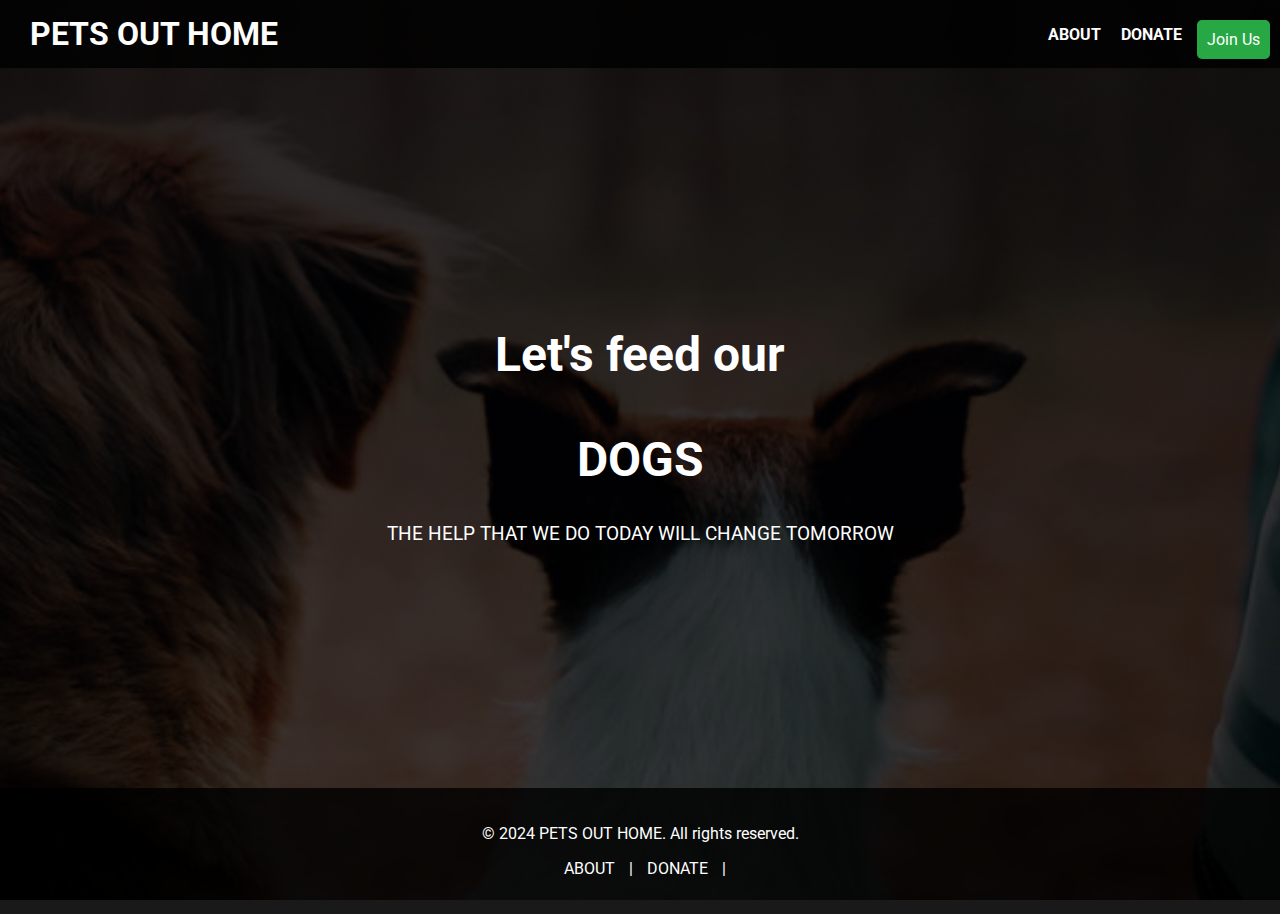
<file: index.html>
<!DOCTYPE html>
<html lang="en">

<head>
    <meta charset="UTF-8">
    <meta http-equiv="X-UA-Compatible" content="IE=edge">
    <meta name="viewport" content="width=device-width, initial-scale=1.0">
    <title>PETS OUT HOME</title>
    <link rel="shortcut icon" href="favicon-16x16.png" type="image/x-icon">
    <link href="https://fonts.googleapis.com/css2?family=Roboto:wght@400;700&display=swap" rel="stylesheet">
    <style>
        body {
            font-family: 'Roboto', sans-serif;
            margin: 0;
            padding: 0;
            background: linear-gradient(to top, rgba(0, 0, 0, 0.5), rgba(0, 1, 5, 0.7)), url('pets025.jpg') no-repeat center center fixed;
            background-size: cover;
            color: white;
        }

        .navbar {
            display: flex;
            justify-content: space-between;
            align-items: center;
            padding: 15px 30px;
            background-color: rgba(0, 0, 0, 0.8);
        }

        .brand h1 {
            margin: 0;
        }

        .menu ul {
            list-style: none;
            margin: 0;
            padding: 0;
            display: flex;
        }

        .menu ul li {
            margin-left: 20px;
        }

        .menu ul li a {
            text-decoration: none;
            color: white;
            font-weight: 700;
        }

        .menu ul li a:hover {
            color: #00f;
        }

        .hero {
            display: flex;
            flex-direction: column;
            align-items: center;
            justify-content: center;
            text-align: center;
            height: 80vh;
            padding: 0 20px;
        }

        .hero h1 {
            font-size: 3em;
            margin: 0.5em 0;
        }

        .hero p {
            font-size: 1.2em;
            margin: 0.5em 0;
        }

        .join-us-button {
            position: absolute;
            top: 20px;
            right: 10px;
            padding: 10px 10px;
            background-color: #28a745;
            color: #fff;
            border: none;
            border-radius: 5px;
            cursor: pointer;
            text-decoration: none;
            font-size: 1em;
        }

        .join-us-button:hover {
            background-color: #218838;
        }

        footer {
            background-color: rgba(0, 0, 0, 0.8);
            padding: 20px;
            text-align: center;
        }

        footer a {
            color: white;
            text-decoration: none;
            margin: 0 10px;
        }

        footer a:hover {
            text-decoration: underline;
        }

        @media (max-width: 768px) {
            .navbar {
                flex-direction: column;
            }

            .menu ul {
                flex-direction: column;
                align-items: center;
            }

            .menu ul li {
                margin: 10px 0;
            }

            .hero h1 {
                font-size: 2em;
            }

            .hero p {
                font-size: 1em;
            }
        }
    </style>
</head>

<body>
    <div class="navbar">
        <div class="brand">
            <h1 class="logo">PETS OUT HOME</h1>
        </div>
        <div class="menu">
            <ul>
                <li><a href="page2.html">ABOUT</a></li>
                <li><a href="page4.html">DONATE</a></li>
                <li><a href="page5.html">SERVE</a></li>
            </ul>
        </div>
        <a href="https://chat.whatsapp.com/YourGroupInviteLink" class="join-us-button">Join Us</a>
    </div>

    <div class="hero">
        <h1>Let's feed our</h1>
        <h1>DOGS</h1>
        <p>THE HELP THAT WE DO TODAY WILL CHANGE TOMORROW</p>
    </div>

    <footer>
        <p>&copy; 2024 PETS OUT HOME. All rights reserved.</p>
        <p>
            <a href="page2.html">ABOUT</a> | 
            <a href="page4.html">DONATE</a> | 
        </p>
    </footer>
</body>

</html>
</file>
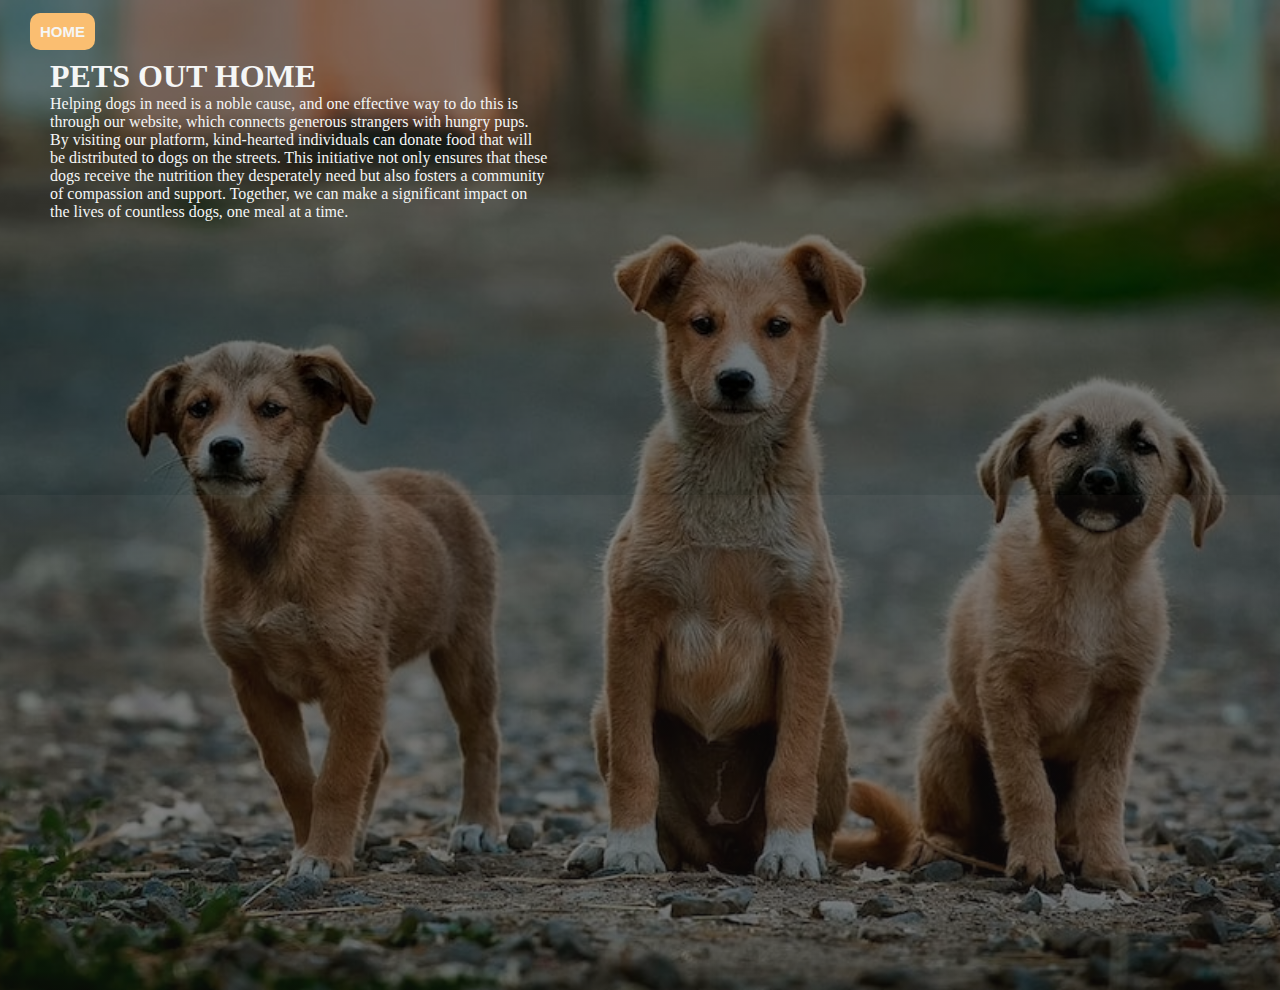
<file: page2.html>
<!DOCTYPE html>
<html lang="en">

<head>
    <meta charset="UTF-8">
    <meta http-equiv="X-UA-Compatible" content="IE=edge">
    <meta name="viewport" content="width=device-width, initial-scale=1.0">
    <title>PETSOUT HOME</title>
    <link rel="shortcut icon" href="3pic..webp" type="image/x-icon">
    <link rel="stylesheet" href="style2.css">
</head>

<body>

    <div class="about">

        <h3><a class="home-bk" href="index.html">HOME</a></h3>
        <br>
        <br>
        <div class="cont">
            <h1>PETS OUT HOME</h1>
            <P>Helping dogs in need is a noble cause, and one effective way to do this is through our website, which connects generous strangers with hungry pups. By visiting our platform, kind-hearted individuals can donate food that will be distributed to dogs on the streets. This initiative not only ensures that these dogs receive the nutrition they desperately need but also fosters a community of compassion and support. Together, we can make a significant impact on the lives of countless dogs, one meal at a time.
            </P>
        </div>
    </div>
</body>

</html>
</file>
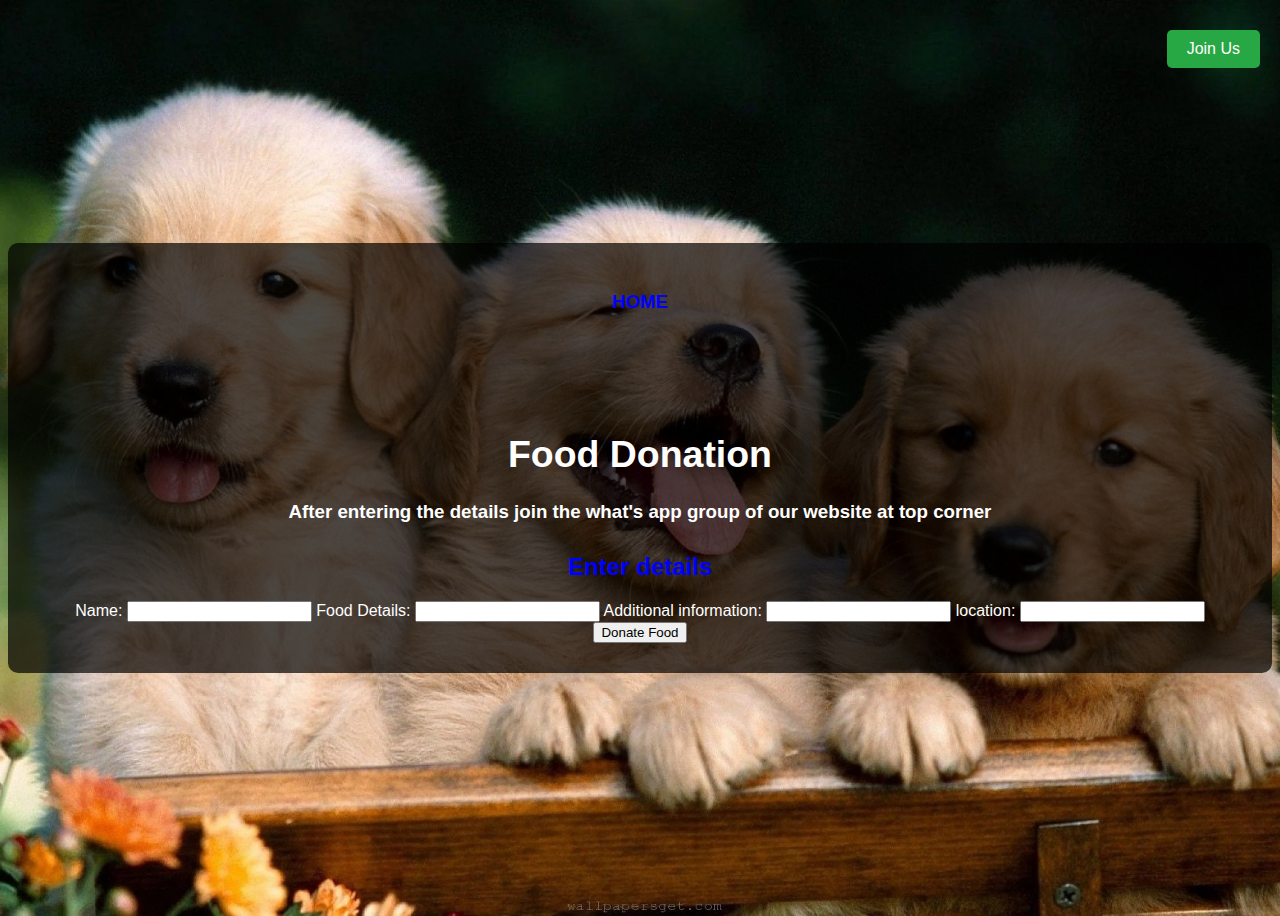
<file: page4.html>
<!DOCTYPE html>
<html lang="en">

<head>
    <meta charset="UTF-8">
    <meta name="viewport" content="width=device-width, initial-scale=1.0">
    <title>Food Donation</title>
    <style>
        body {
            font-family: Arial, sans-serif;
            margin: 00s;
            padding: 00;
            height: 100vh;
            background: linear-gradient(to top, rgba(0, 0, 0, 0) 100%, rgba(0, 1, 5, 1) 100%), url(3pic..webp);
            background-size: cover;
            background-position: center;
            display: flex;
            align-items: center;
            justify-content: center;
            color: white;
        }

        .send-pg {
            text-align: center;
            background: rgba(0, 0, 0, 0.7);
            padding: 30px;
            border-radius: 10px;
        }

        .home-bk {
            text-decoration: none;
            color: #00f;
        }

        .cont {
            margin-top: 120px;
        }

        .food {
            margin-top: 30px;
            color: #00f;
        }

        .modal {
            display: none;
            position: fixed;
            z-index: 1;
            left: 0;
            top: 0;
            width: 100%;
            height: 100%;
            overflow: auto;
            background-color: rgba(0, 0, 0, 0.4);
            padding-top: 60px;
        }

        .modal-content {
            background-color: #fefefe;
            margin: 5% auto;
            padding: 20px;
            border: 1px solid #888;
            width: 80%;
        }

        .close {
            color: #aaa;
            float: right;
            font-size: 28px;
            font-weight: bold;
        }

        .close:hover,
        .close:focus {
            color: black;
            text-decoration: none;
            cursor: pointer;
        }

        .share-option {
            margin: 10px;
            cursor: pointer;
            color: blue;
            text-decoration: underline;
        }

        .join-us-button {
            position: fixed;
            top: 30px;
            right: 20px;
            padding: 10px 20px;
            background-color: #28a745;
            color: white;
            border: none;
            border-radius: 5px;
            cursor: pointer;
            text-decoration: none;
            font-size: 1em;
        }

        .join-us-button:hover {
            background-color: #218838;
        }
    </style>
</head>

<body>

    <a href="https://chat.whatsapp.com/YourGroupInviteLink" class="join-us-button">Join Us</a>
    <div class="send-pg">
        <h3>
            <a class="home-bk" href="index.html">HOME</a>
            <div class="cont">
                <h1>Food Donation</h1>
                <p>After entering the details join the what's app group of our website at top corner</p>
            </div>
        </h3>
        <h2 class="food">
            Enter details
        </h2>
        <label for="name">Name:</label>
        <input type="text" id="name" name="name">

            <label for="fooddetails">Food Details:</label>
            <input type="text" id="fooddetails" name="fooddetails">
  
          <label for="additionalInfo">Additional information:</label>
          <input type="text" id="additionalInfo" name="additionaldetails">
      
          <label for="location">location:</label>
          <input type="text" id="location" name="location">
        <button onclick="openSharingModal()">Donate Food</button>
        </div>
    
        <!-- Modal -->
        <div id="sharingModal" class="modal">
            <div class="modal-content">
                <span class="close" onclick="closeSharingModal()">&times;</span>
                <div class="share-option" onclick="shareOnWhatsApp()">Share on WhatsApp</div>
                <div class="share-option" onclick="shareViaEmail()">Share via Email</div>
            </div>
        </div>
        <script>
            function openSharingModal() {
                var modal = document.getElementById("sharingModal");
                modal.style.display = "block";
            }

            function closeSharingModal() {
                var modal = document.getElementById("sharingModal");
                modal.style.display = "none";
            }

            function shareOnWhatsApp() {
                closeSharingModal();
                var groupInviteLink = 'https://chat.whatsapp.com/YourGroupInviteLink';
                var  name= document.getElementById("name").value;
                var  fooddetails= document.getElementById("fooddetails").value;
                var additionalInfo = document.getElementById("additionalInfo").value;
                var location = document.getElementById("location").value;
                
                var message =
                              'food donation details:' + ' \nName:' + name + '\nFood Details: ' + fooddetails +
                              '\nAdditional Info: ' + additionalInfo +
                              '\nLocation: ' + location;
                
                var whatsappLink = 'https://api.whatsapp.com/send?text=' + encodeURIComponent(message) + '&link=' + encodeURIComponent(groupInviteLink);
                window.open(whatsappLink, '_blank');
            }


            function shareViaEmail() {
                closeSharingModal();
                var fooddetails = document.getElementById("fooddetails").value;
                var additionalInfo = document.getElementById("additionalInfo").value;
                var location = document.getElementById("location").value;
                var emailLink = 'mailto:?subject=Pet%20Food%20Donation&body=' +
                    encodeURIComponent('food donation details:\nFood Details: ' + fooddetails +
                        '\nAdditional Info: ' + additionalInfo +
                        '\nLocation: ' + location);
                var emailLink = '245121737102@mvsrec.edu.in'   + encodeURIComponent(emailLink) +     
                window.open(emailLink, '_blank');
            }
        </script>
    </div>
</body>

</html>
</file>
<file: style2.css>
*{
    margin: 0px;
    padding: 0px;
}.about{
    width: 100%;
    background: linear-gradient(to top,rgba(17, 13, 13, 0.5)50%,rgba(0,0,0,0.5)50%),url(page4.jpg);
    background-position: bottom;
    background-size: cover; 
    height:110vh ;
    color: #f5f6f6;
}
a{
    text-decoration: none;
    color:#f5f6f6 ;
    font-family: Arial;
    font-weight: bold;
    transition: 0.2s ease-in-out;
    padding-left: 20px;
}
.cont{
    width: 500px;
    height: 50vh;
    padding-left: 50px;
}
.home-bk{
    padding: 10px;
    position: relative;
    left: 30px;
    top: 20px;
    text-align: center;
    font-family: Arial;
    font-size: 15px;
    background: rgb(250, 190, 113);
    border-radius: 10px;
}
.home-bk:hover{
    background: #fff;
    color: #fefafa;
    transition: 0.2s ease-in-out;

}
</file>
